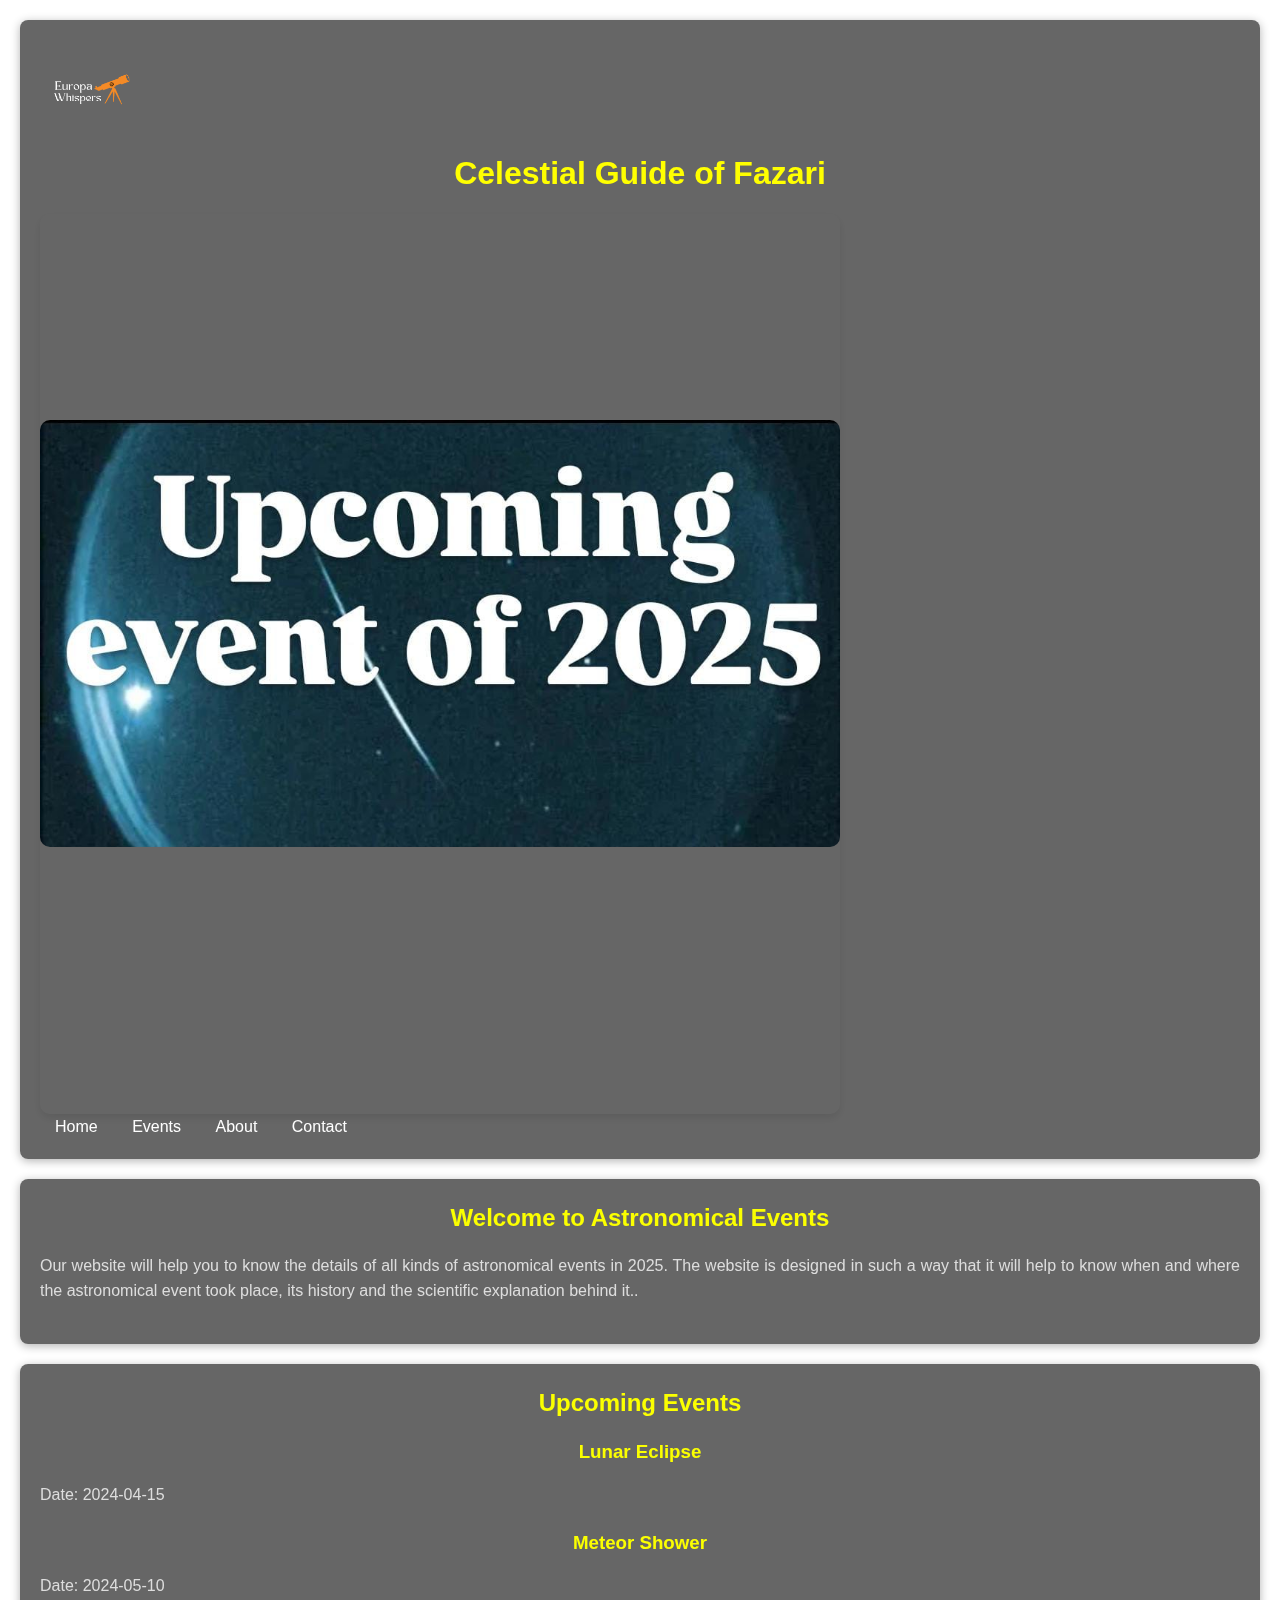
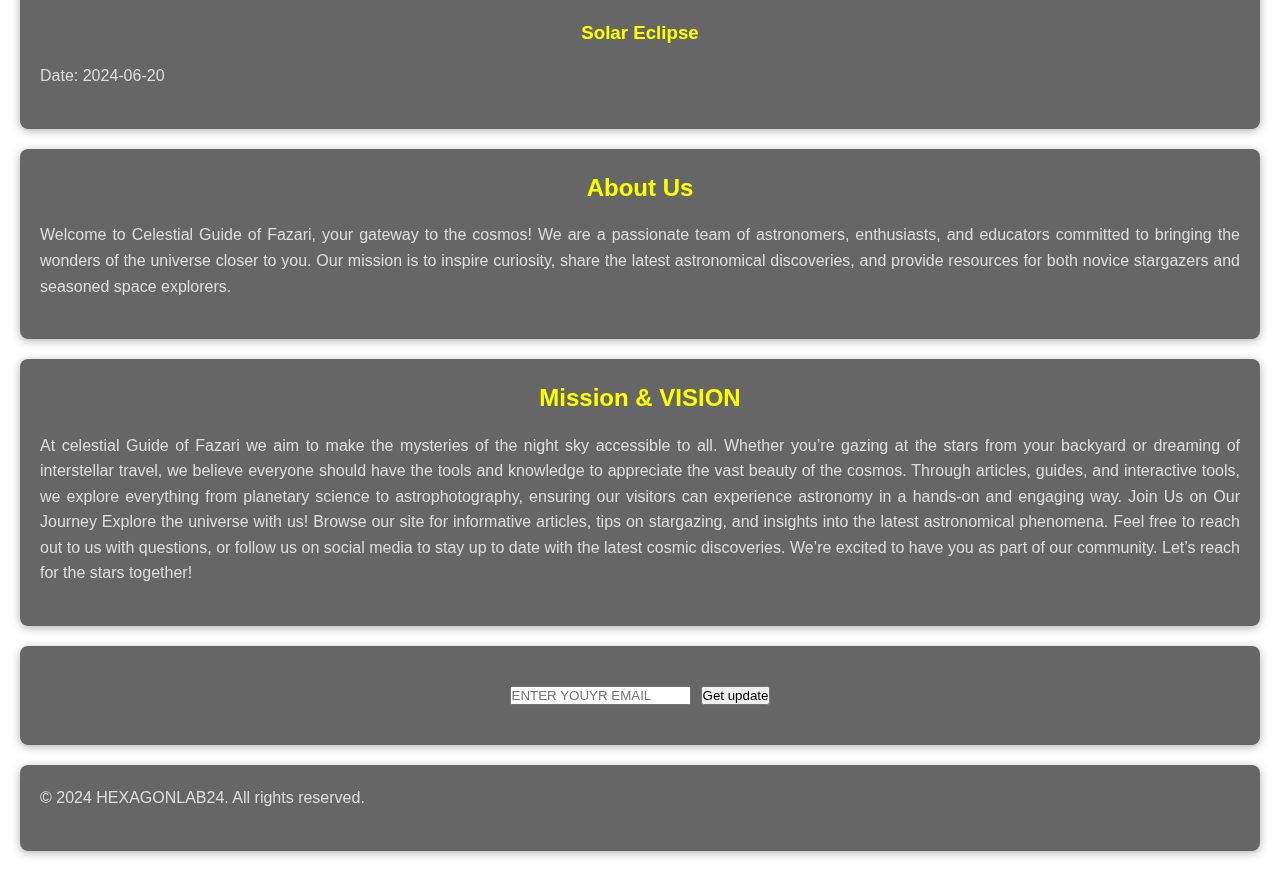
<file: index.html>
<!DOCTYPE html>
<html lang="en">
<head>
    <meta charset="UTF-8">
    <meta name="viewport" content="width=device-width, initial-scale=1.0">
    <title>Astronomical Events</title>
    <link rel="stylesheet" href="styles.css">
    <link rel="stylesheet" href="slider.css">
</head>
<body>
    <!-- <div class="header-background"></div>
    <div class="footer-background"></div>
    <div class="section-background"></div> -->

       
    <header><div class="logo">  <img width="100" height="100" src="img/logo.png" alt="" class="logos">
        <h1 style="color:yellow;" class="header_title">Celestial Guide of Fazari</h1> </div> 
        <div class="main"><div class="slider"> <div class="slides"> <div class="slide"><img src="img/slide3.jpg" alt="Slide 1"> <br> <br></div> <div class="slide"><img src="img/slide2.jpg" alt="Slide 2"></div> <br><br><div class="slide"><img src="img/slide1.jpg" alt="Slide 3"></div> </div> </div>   </div>
        
        <nav style="align-items: center;">

            <ul>
                <li><a href="#home">Home</a></li>
                <li><a href="events/event.html">Events</a></li>
                <li><a href="#about">About</a></li>
                <li><a href="#contact">Contact</a></li>
            </ul>
        </nav>

    </header>
    
    <section id="home">
        <h2>Welcome to Astronomical Events</h2>
        <p>
            Our website will help you to know the details of all kinds of astronomical events in 2025. The website is designed in such a way that it will help to know when and where the astronomical event took place, its history and the scientific explanation behind it..</p>
    </section>
    
    <section id="events">
        <h2>Upcoming Events</h2>
        <div id="events-list">
            <!-- Events will be populated here by JavaScript -->
        </div>
    </section>
    
    <section id="about">
        <h2>About Us</h2>
        <p>Welcome to Celestial Guide of Fazari, your gateway to the cosmos! We are a passionate team of astronomers, enthusiasts, and educators committed to bringing the wonders of the universe closer to you. Our mission is to inspire curiosity, share the latest astronomical discoveries, and provide resources for both novice stargazers and seasoned space explorers.
        </p>
    </section>
    
    <section id="contact">
        <h2>Mission &  VISION</h2>
        <p>At celestial Guide of Fazari we aim to make the mysteries of the night sky accessible to all. Whether you’re gazing at the stars from your backyard or dreaming of interstellar travel, we believe everyone should have the tools and knowledge to appreciate the vast beauty of the cosmos. Through articles, guides, and interactive tools, we explore everything from planetary science to astrophotography, ensuring our visitors can experience astronomy in a hands-on and engaging way.

            Join Us on Our Journey
            
            Explore the universe with us! Browse our site for informative articles, tips on stargazing, and insights into the latest astronomical phenomena. Feel free to reach out to us with questions, or follow us on social media to stay up to date with the latest cosmic discoveries.
            
            We’re excited to have you as part of our community. Let’s reach for the stars together!</p>
    </section>
    <section>
<form>
<label>

    <input  type="text" placeholder="ENTER YOUYR EMAIL"> <button type="submit" >Get update</button>
</label>


</form>


    </section>
    <footer>
        <p>&copy; 2024 HEXAGONLAB24. All rights reserved.</p>
    </footer>
    
    <script src="scripts.js"></script>
    <script src="sliding.js"></script>
</body>
</html>
</file>
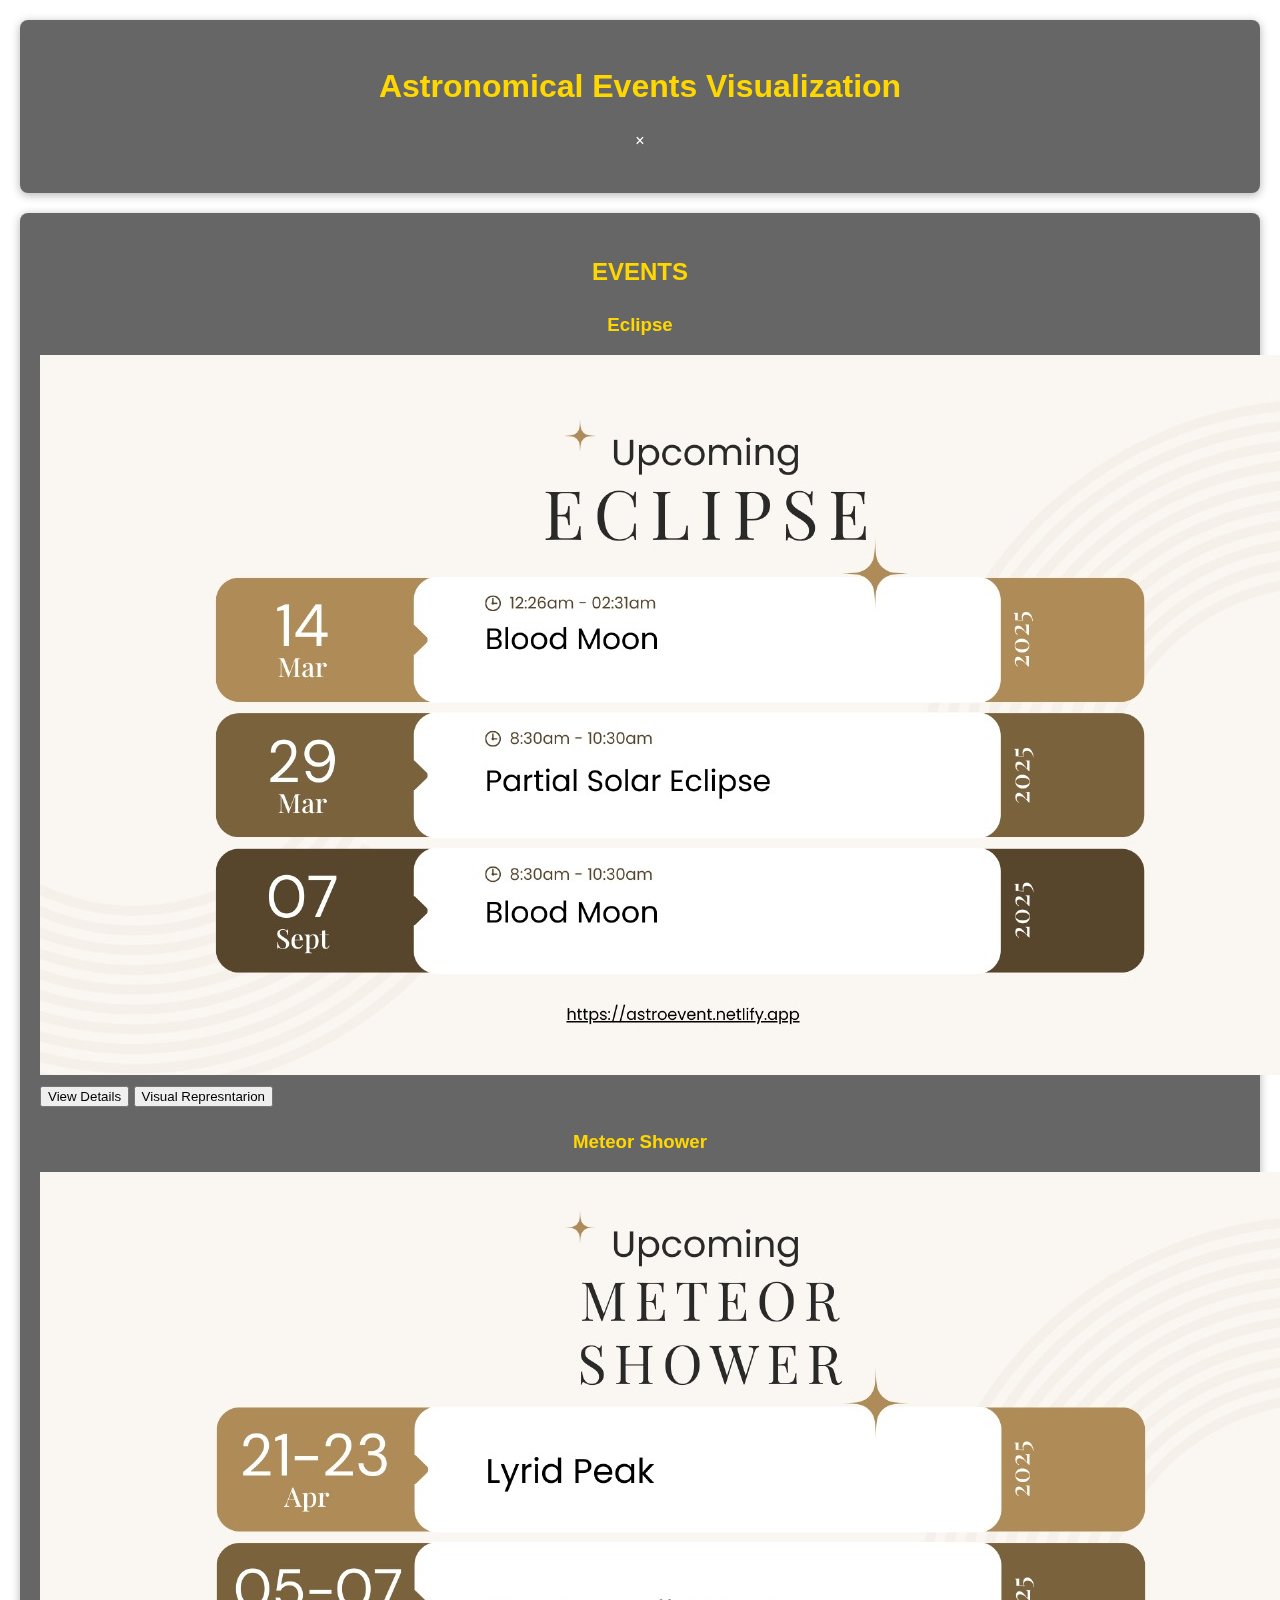
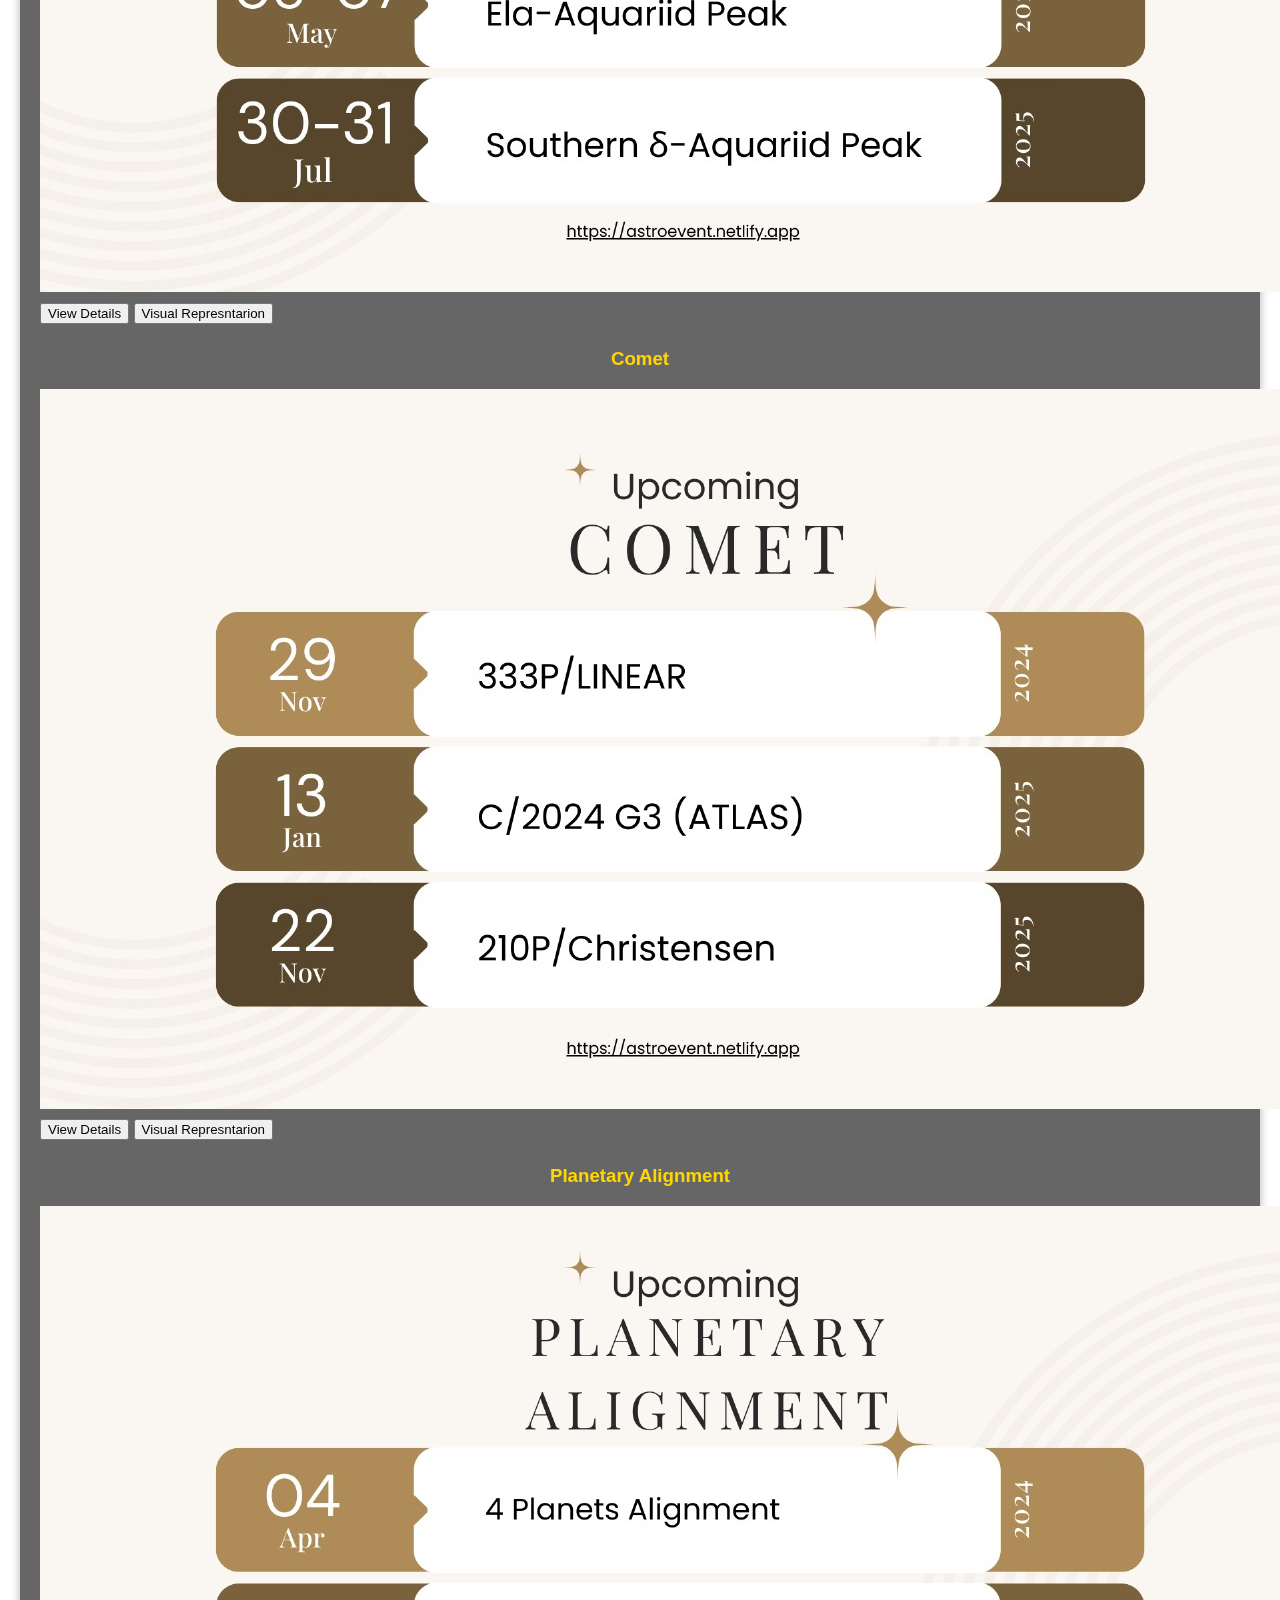
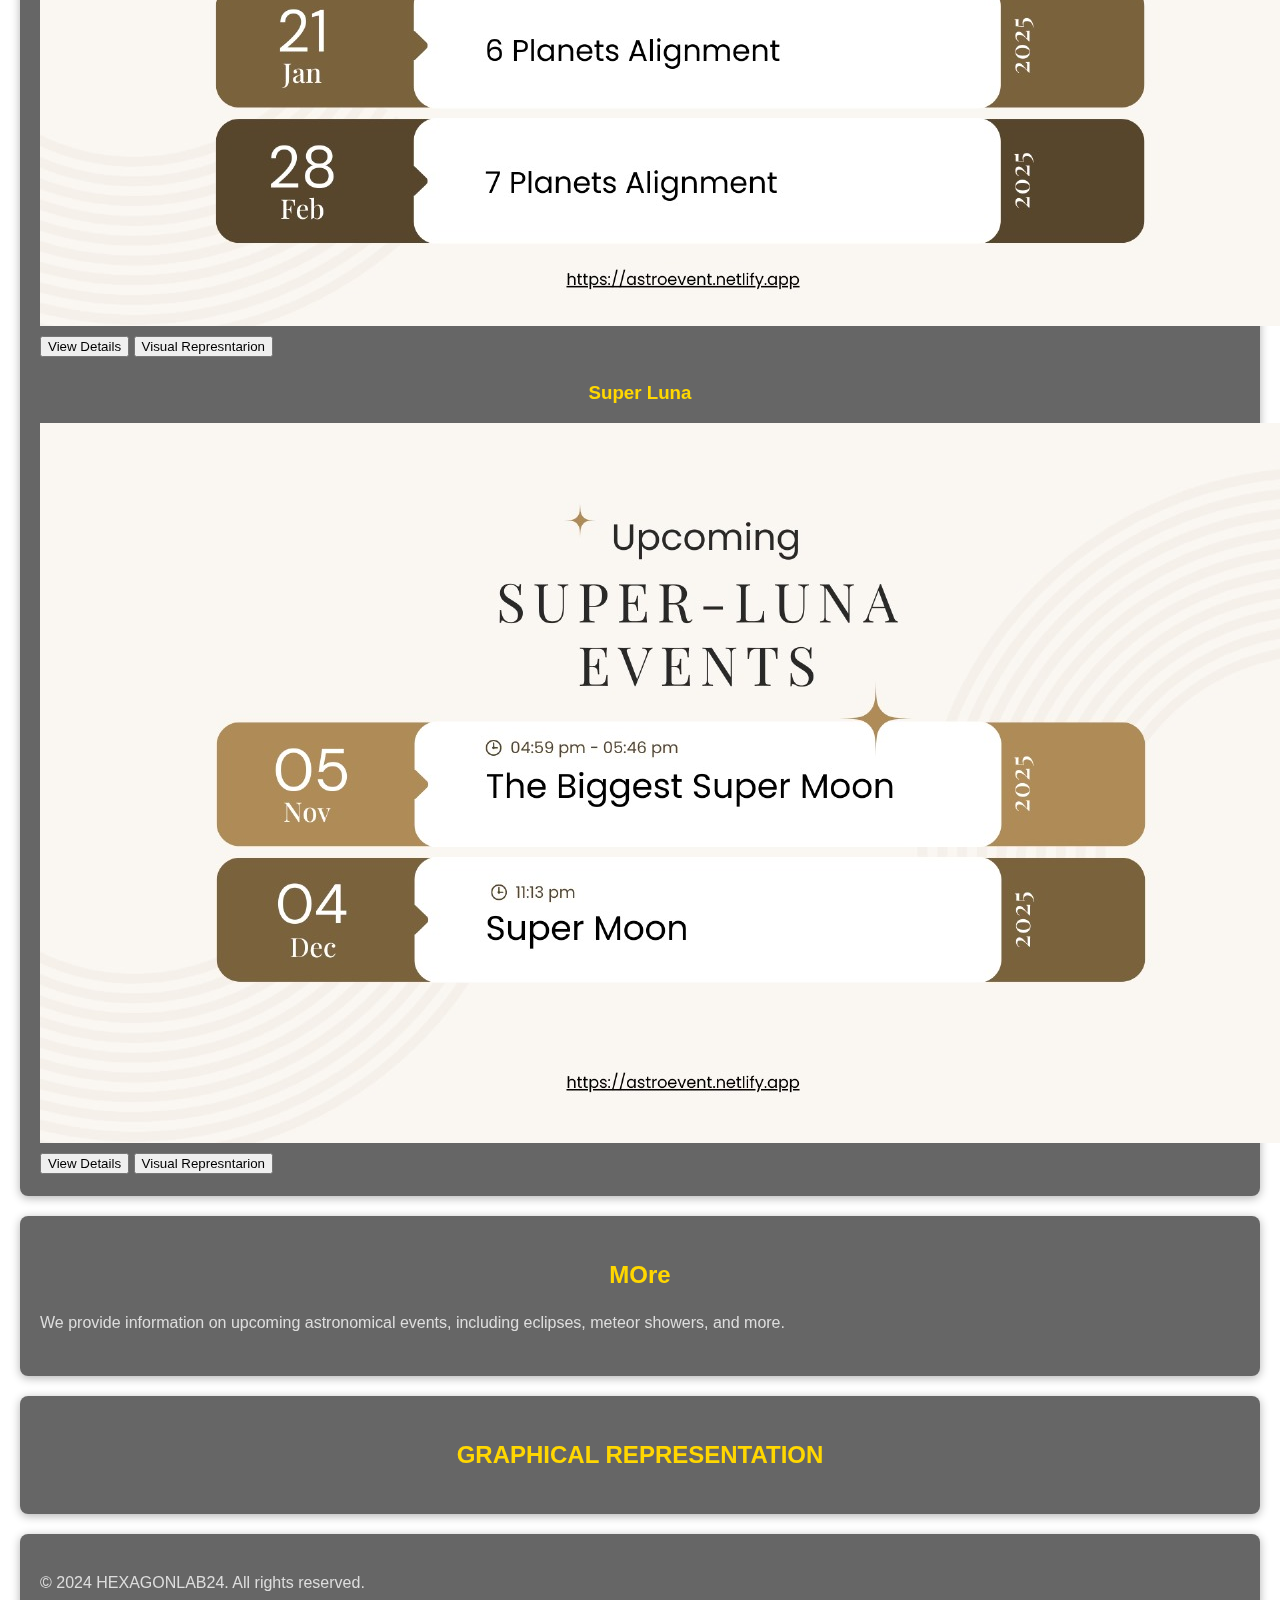
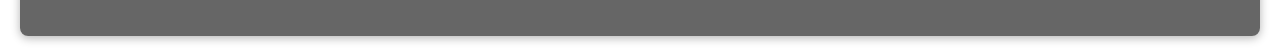
<file: events/index.html>
<!DOCTYPE html>
<html lang="en">
<head>
    <meta charset="UTF-8">
    <meta name="viewport" content="width=device-width, initial-scale=1.0">
    <title>Astronomical Events Visualization</title>
    <link rel="stylesheet" href="styles.css">
</head>
<body>
    <header>
        <h1>Astronomical Events Visualization</h1>
        <!-- <nav>
            <ul>
                <li><a href="#events">Events</a></li>
                <li><a href="#about">About</a></li>
                <li><a href="#contact">Contact</a></li>
            </ul>
        </nav> -->
        
    <!-- Modal Structure -->
    <div id="modal" class="modal">
        <div class="modal-content">
            <span class="close-button">&times;</span>
            <h2 id="modal-title"></h2>
            <p id="modal-date"></p>
            <p id="modal-description"></p>
            <div id="model-viewer"></div> <!-- Container for 3D model -->
        </div>
    </div>
    
    </header>
    
    <section id="events">
        <h2>EVENTS</h2>
        <div id="events-list">
            <!-- Events will be populated here by JavaScript -->
        </div>
    </section>
    
    <section id="about">
        <h2>MOre</h2>
        <p>We provide information on upcoming astronomical events, including eclipses, meteor showers, and more.</p>
    </section>
    
    <section id="contact">
        <h2>GRAPHICAL REPRESENTATION</h2>
<p></p>
    </section>
    
    <footer>
        <p>&copy; 2024 HEXAGONLAB24. All rights reserved.</p>
    </footer>
    
    <script src="scripts.js"></script>
</body>
</html>
</file>
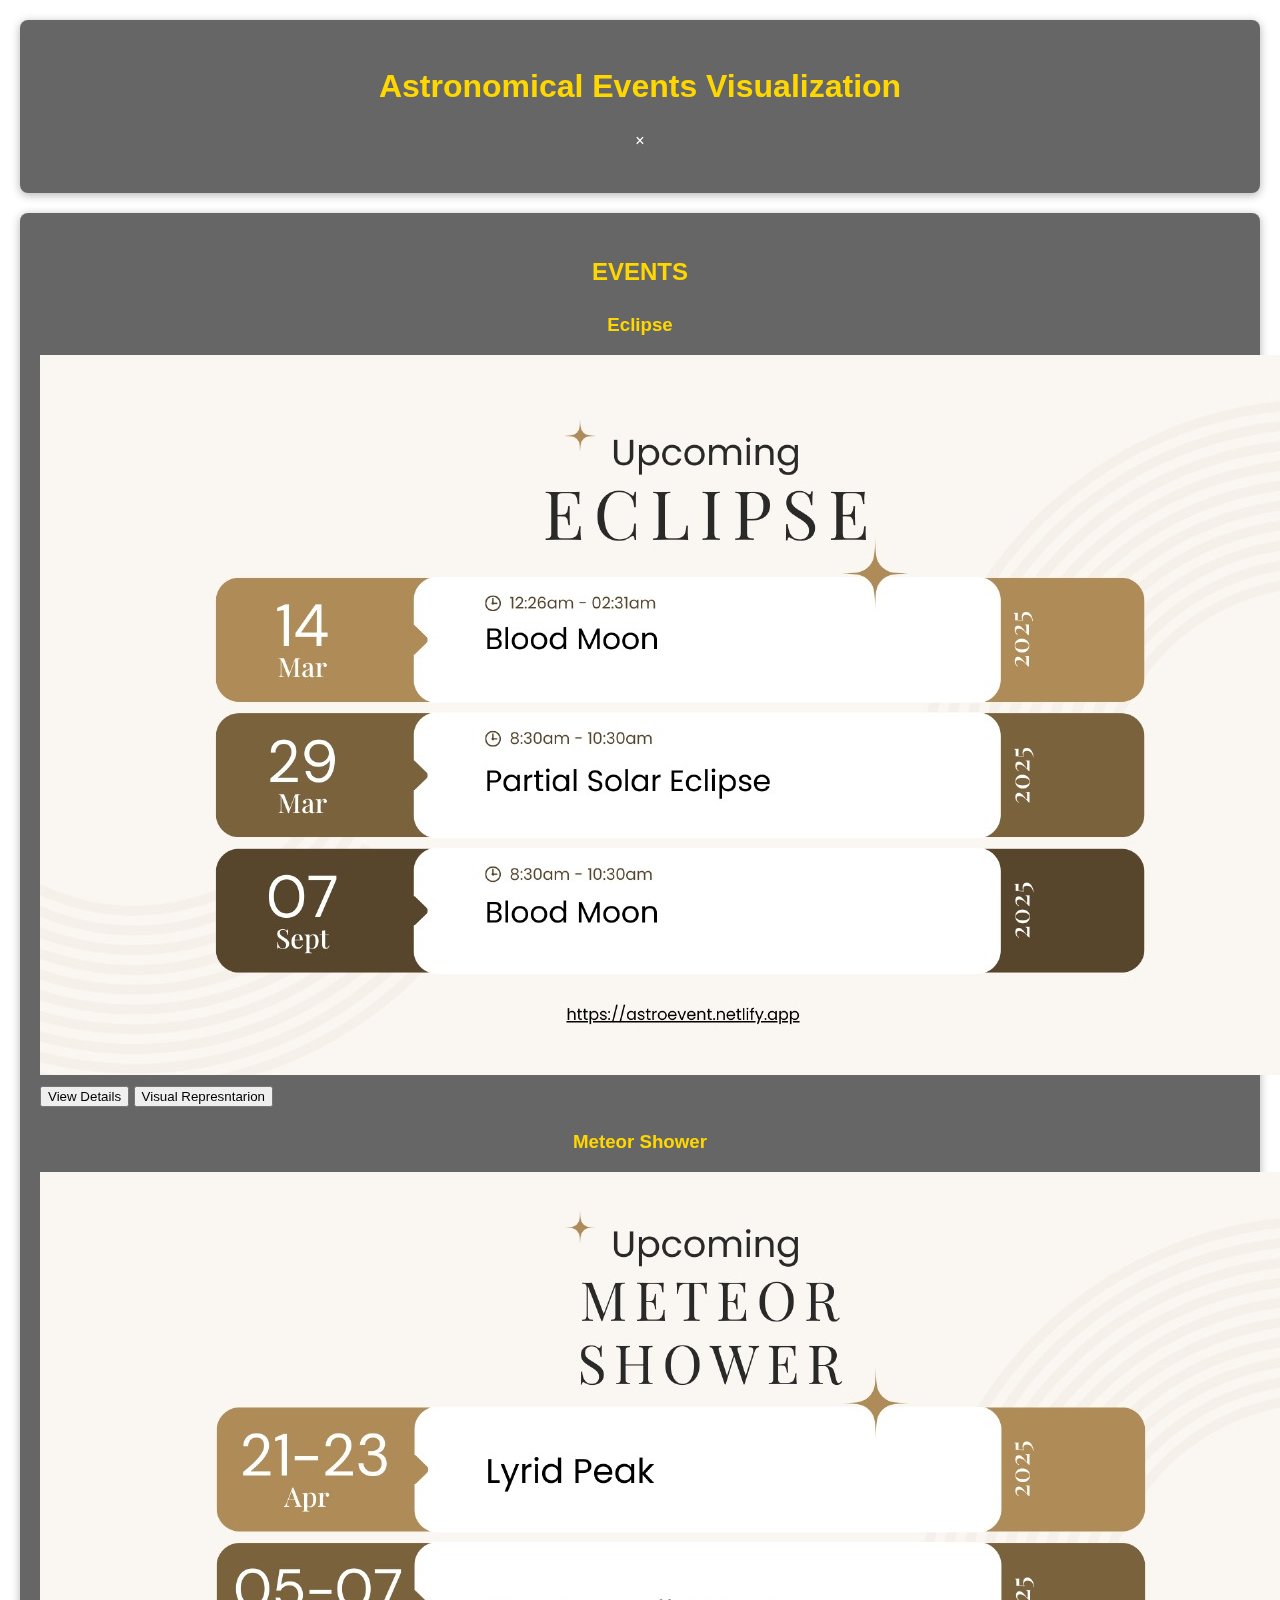
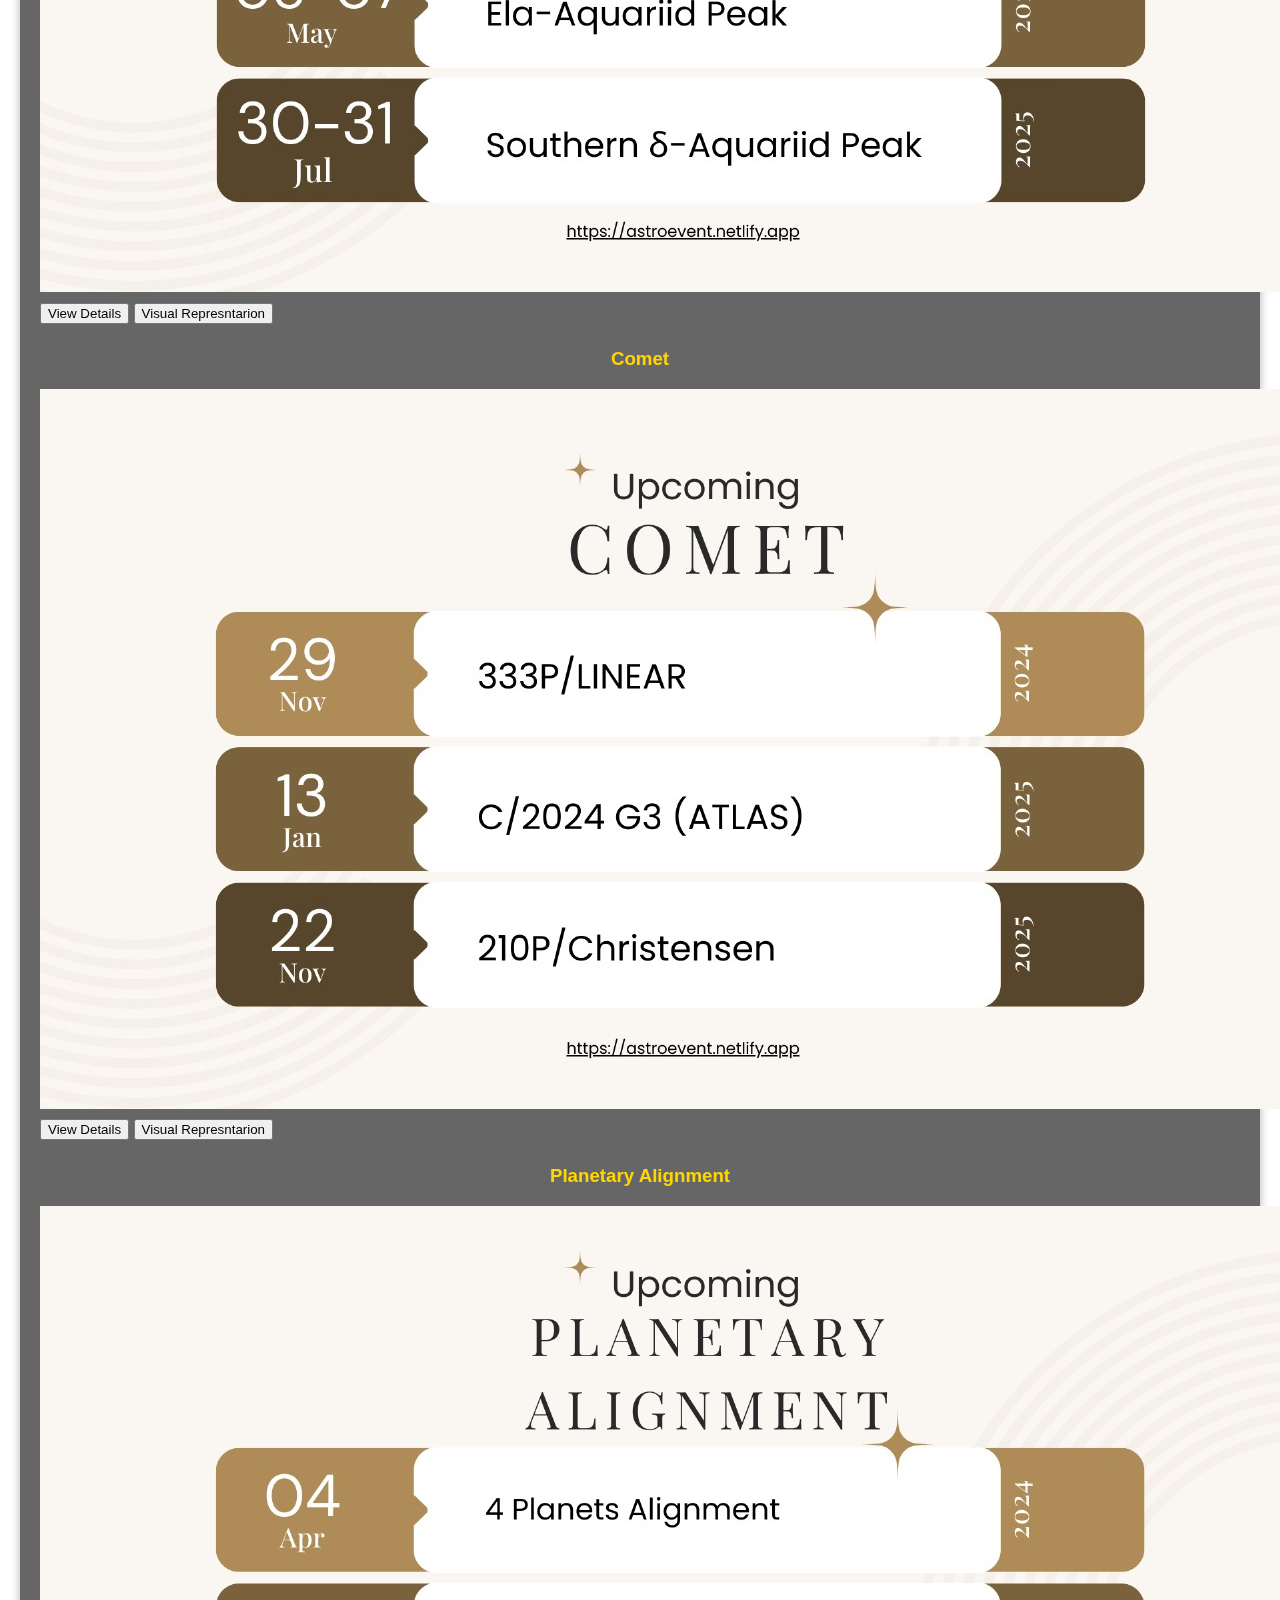
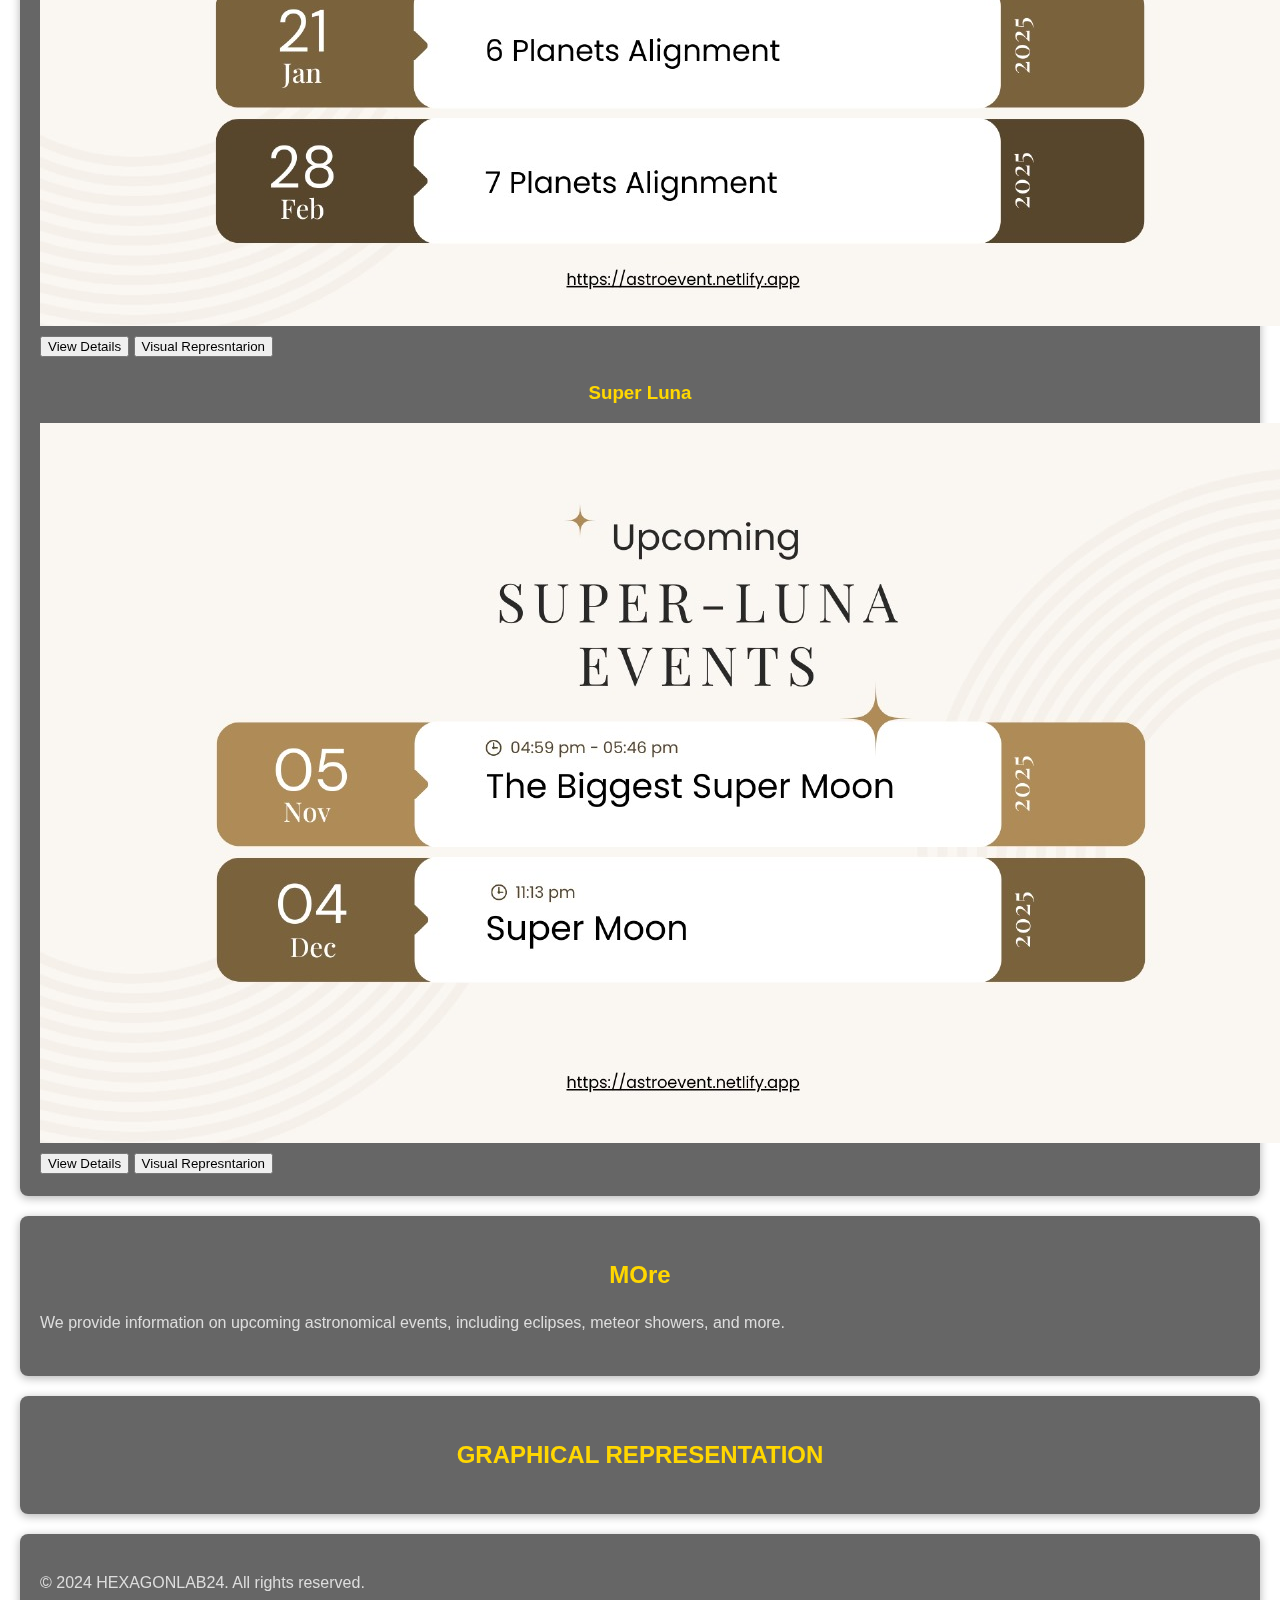
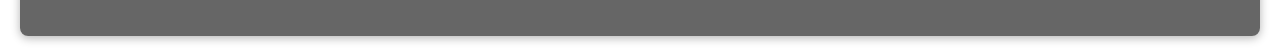
<file: events/event.html>
<!DOCTYPE html>
<html lang="en">
<head>
    <meta charset="UTF-8">
    <meta name="viewport" content="width=device-width, initial-scale=1.0">
    <title>Astronomical Events Visualization</title>
    <link rel="stylesheet" href="styles.css">
</head>
<body>
    <header>
        <h1>Astronomical Events Visualization</h1>
        <!-- <nav>
            <ul>
                <li><a href="#events">Events</a></li>
                <li><a href="#about">About</a></li>
                <li><a href="#contact">Contact</a></li>
            </ul>
        </nav> -->
        
    <!-- Modal Structure -->
    <div id="modal" class="modal">
        <div class="modal-content">
            <span class="close-button">&times;</span>
            <div id="model-viewer"></div> 
            <h2 id="modal-title"></h2>
            <p id="modal-date"></p>
            <p id="modal-description"></p>
           <!-- Container for 3D model -->
        </div>
    </div>
    
    </header>
    
    <section id="events">
        <h2>EVENTS</h2>
        <div id="events-list">
            <!-- Events will be populated here by JavaScript -->
        </div>
    </section>
    
    <section id="about">
        <h2>MOre</h2>
        <p>We provide information on upcoming astronomical events, including eclipses, meteor showers, and more.</p>
    </section>
    
    <section id="contact">
        <h2>GRAPHICAL REPRESENTATION</h2>
<p></p>
    </section>
    
    <footer>
        <p>&copy; 2024 HEXAGONLAB24. All rights reserved.</p>
    </footer>
    
    <script src="scripts.js"></script>
</body>
</html>
</file>
<file: styles.css>
/* styles.css */

*{
margin: 0;
    padding: 0;
}
body {
    font-family: Arial, sans-serif;
    background: none;
    color: #ffffff;
    margin: 0;
    padding: 0;
    line-height: 1.6;
    position: relative;
    justify-content: center;
}

body::before {
    content: "";
    background-image: url('https://media4.giphy.com/media/U3qYN8S0j3bpK/giphy.gif?cid=6c09b952lyh0n2k66y01l04377t2ohx7a36bszdkawmqlzra&ep=v1_gifs_search&rid=giphy.gif&ct=g');
    background-size: cover;
    background-attachment: fixed;
    filter: blur(5px);
    -webkit-filter: blur(5px);
    position: fixed;
    top: 0;
    left: 0;
    width: 100%;
    height: 100%;
    z-index: -1;
    animation: fadeInBackground 3s ease-in-out;
}

header, footer, section {
    background-color: rgba(0, 0, 0, 0.6);
    color: white;
    border-radius: 8px;
    box-shadow: 0 2px 10px rgba(0, 0, 0, 0.3);
    padding: 20px;
    margin: 20px;
    position: relative;
    z-index: 1;
}

header {
    animation: slideIn 1s ease-in-out;
}

nav ul {
    list-style-type: none;
    padding: 0;
}

nav ul li {
    display: inline;
    margin: 0 15px;
}

nav ul li a {
    color: white;
    text-decoration: none;
}

h1, h2, h3, h4 {
    text-align: center;
    color: #fbff00;
    margin-bottom: 15px;
}

p {
    text-align: justify;
    color: #ddd;
    margin-bottom: 20px;
}



@keyframes fadeInBackground {
    from {
        opacity: 0;
    }
    to {
        opacity: 1;
    }
}

@keyframes slideIn {
    from {
        transform: translateY(-100%);
    }
    to {
        transform: translateY(0);
    }
}
/* temporary */
form {
    display: flex;
    justify-content: center;
    align-items: center;
    margin: 20px;
    color:yellow; outline: none;
    border: none;
}

label {
    display: flex;
    align-items: center;
    gap: 10px;
}

.email-input {
    padding: 10px;
    border: 2px solid #4CAF50;
    border-radius: 4px;
    font-size: 16px;
    outline: none;
    transition: border-color 0.3s;
}

.email-input:focus {
    border-color: #2E7D32;
}

.submit-button {
    background-color: #4CAF50;
    color: yellow;
    border: none;
    border-radius: 4px;
    padding: 10px 20px;
    font-size: 16px;
    cursor: pointer;
    transition: background-color 0.3s, transform 0.3s;
}

.submit-button:hover {
    background-color: #2E7D32;
    transform: scale(1.05);
}

.submit-button:active {
    transform: scale(0.95);
}
</file>
<file: slider.css>
/* styles.css */
/* .slider {
    font-family: Arial, sans-serif;
    background-color: #f0f0f0;
    
} */

.slider {
    /* display: flex;flex-direction: row; justify-content: center;*/margin: 0; 
    padding: 0;
    display: flex;
    justify-content: center;
    align-items: center;
    height: 100vh;
    /* padding-left: 40rem; */
    position: relative;
    width: 100%;
    max-width: 800px;
    overflow: hidden;
    border-radius: 10px;
    box-shadow: 0 4px 10px rgba(0, 0, 0, 0.1);
    
}

.slides {
    display: flex;
    transition: transform 0.5s ease-in-out;
}

.slide {
    min-width: 100%;
}

.slide img {
    width: 100%;
    border-radius: 10px;
}
</file>
<file: events/styles.css>
/* styles.css */
body {
    font-family: Arial, sans-serif;
    background-image: url('https://i.gifer.com/origin/c9/c95a89234c8848512f875201135c950d.gif');
    background-size: cover;
    background-attachment: fixed;
    color: #ffffff;
    margin: 0;
    padding: 0;
    line-height: 1.6;
}

body::before {
    content: "";
    background-image: url('https://i.gifer.com/origin/c9/c95a89234c8848512f875201135c950d.gif');
    background-size: cover;
    background-attachment: fixed;
    filter: blur(5px);
    -webkit-filter: blur(5px);
    position: fixed;
    top: 0;
    left: 0;
    width: 100%;
    height: 100%;
    z-index: -1;
}

header, footer, section {
    background-color: rgba(0, 0, 0, 0.6);
    color: white;
    border-radius: 8px;
    box-shadow: 0 2px 10px rgba(0, 0, 0, 0.3);
    padding: 20px;
    margin: 20px;
    position: relative;
    z-index: 1;
}

header {
    text-align: center;
}

nav ul {
    list-style-type: none;
    padding: 0;
}

nav ul li {
    display: inline;
    margin: 0 15px;
}

nav ul li a {
    color: white;
    text-decoration: none;
}

h1, h2, h3 {
    text-align: center;
    color: #FFD700;
    margin-bottom: 15px;
}

p {
    text-align: justify;
    color: #ddd;
    margin-bottom: 20px;
}
</file>
